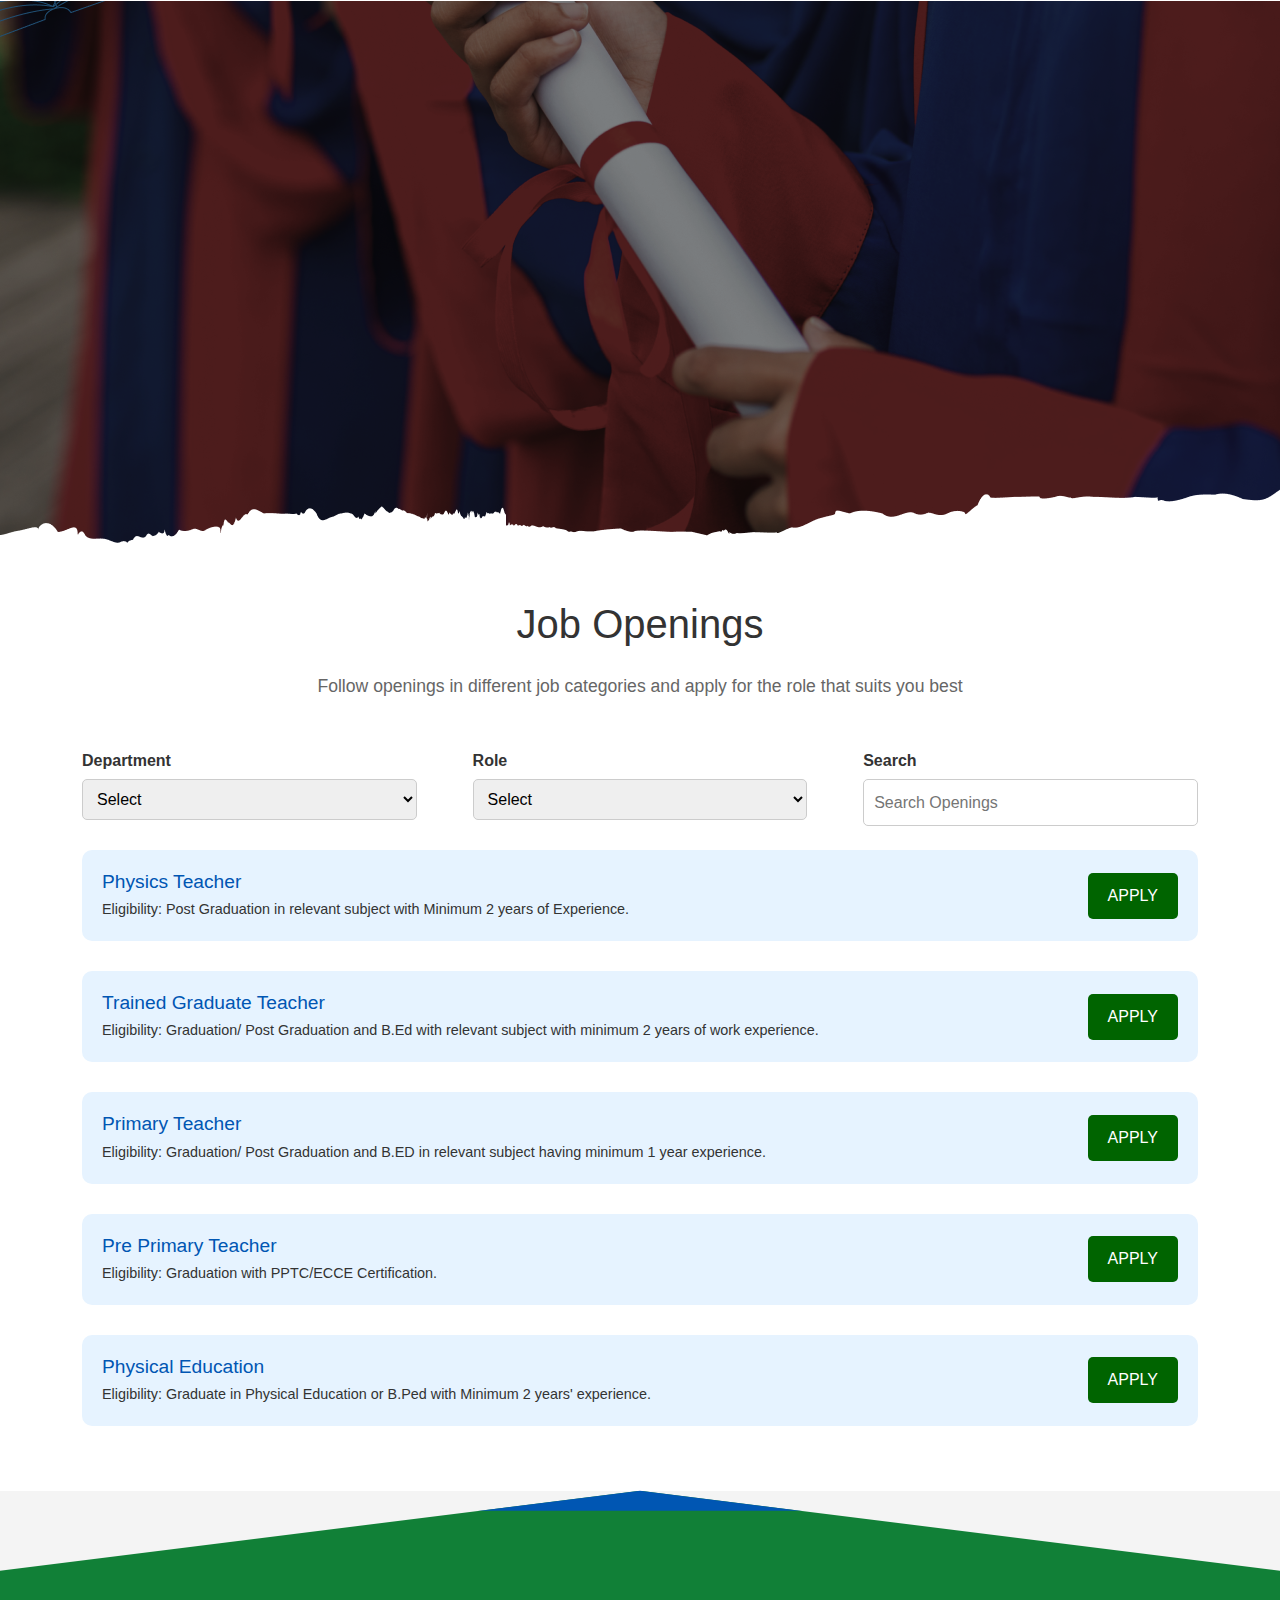
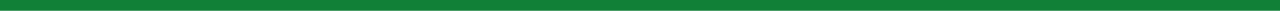
<file: allopenings.html>
<!DOCTYPE html>
<html lang="en">
<head>
    <meta charset="UTF-8">
    <meta name="viewport" content="width=device-width, initial-scale=1.0">
    <title>Job Openings - Your School Name</title>
    <link href="https://cdn.jsdelivr.net/npm/bootstrap@5.3.0-alpha1/dist/css/bootstrap.min.css" rel="stylesheet">
    <link href="style.css" rel="stylesheet">
</head>
<body>
    <!-- Header Section (Same as index.html) -->
    <header>
        <!-- Add your existing header content here -->
    </header>

<!-- Core Values Section -->

    <!-- Job Openings Section -->
    <section class="job-openings">
        <div class="container">
            <h1 class="text-center mb-4">Job Openings</h1>
            <p class="text-center mb-5">Follow openings in different job categories and apply for the role that suits you best</p>

            <div class="filters mb-4">
                <div class="filter-group">
                    <label for="departmentFilter">Department</label>
                    <select id="departmentFilter">
                        <option value="">Select</option>
                        <!-- Add department options here -->
                    </select>
                </div>
                <div class="filter-group">
                    <label for="roleFilter">Role</label>
                    <select id="roleFilter">
                        <option value="">Select</option>
                        <!-- Add role options here -->
                    </select>
                </div>
                <div class="filter-group">
                    <label for="searchInput">Search</label>
                    <input type="text" id="searchInput" placeholder="Search Openings">
                </div>
            </div>

            <div class="job-list" id="jobList">
                <!-- Job items will be dynamically added here -->
            </div>
        </div>
    </section>

    <!-- Footer Section (Same as index.html) -->
    <footer class="footer">
        <!-- Add your existing footer content here -->
    </footer>

    <script src="https://cdn.jsdelivr.net/npm/bootstrap@5.3.0-alpha1/dist/js/bootstrap.bundle.min.js"></script>
    <script src="script.js"></script>
</body>
</html>
</file>
<file: style.css>
/* General Styles */
* {
    margin: 0;
    padding: 0;
    box-sizing: border-box;
    font-family: 'Arial', sans-serif;
}

body {
    line-height: 1.6;
    background-color: #f4f4f4;
    color: #333;
}

h1, h2, h3 {
    color: #1a1a1a;
}

/* Header Section >>>>>>>>>>>>>>>>>>>>>>>>>>>>>>>>>>>>>>>>>>>>>>>>>>>>>>>>>>>>>>>>>>>>>>>>>>>>>>>>*/
header {
    background-color: white;
    background-image: url('./Assets/navimage.png');
    background-repeat:repeat-x;
    background-size:auto; /* Ensures the image covers the entire header area */
    background-position: center; /* Keeps the image centered */
    height: 550px;
}
/* Responsive adjustments for background image */
@media (max-width: 1200px) {
    header {
        background-size: cover; /* Adjusts image size for medium screens */
        height: 500px; /* Adjust header height */
    }
}

@media (max-width: 768px) {
    header {
        background-size: cover; /* Keeps the image covering the header area */
        height: 400px; /* Adjust height for tablet-sized screens */
        background-position: top; /* Align the image to the top */
    }
}

@media (max-width: 480px) {
    header {
        background-size: auto; /* Scales down the image for smaller screens */
        height: 400px; /* Reduce header height for mobile screens */
        /* background-position: center;  */
    }
}

nav {
    display: flex;
    justify-content: center;
    align-items: center;
    gap: 60px;
    padding-top: 1rem;
    position: relative; /* Added for hamburger positioning */
}

nav a {
    color: white;
    text-decoration: none;
    margin: 0 1rem;
    font-size: 1.1rem;
}

nav a:hover {
    text-decoration: underline;
}

nav-items {
    gap: 20px;
    display: none; /* Initially hidden on mobile */
}
.button-a {
    background-color: #BCFBBA;
    color: #081A28;
    border: none;
    padding: 18px 40px;
    cursor: pointer;
    border-radius: 25px;
    font-family: Poppins;
    font-size: 14px;
    font-weight: 401;
    line-height: 16px;
    transition: all 0.3s ease;
}

/* Responsive adjustments for button */
@media (max-width: 768px) {
    .button-a {
        padding: 14px 32px; /* Slightly reduce padding for smaller screens */
        font-size: 12px; /* Reduce font size */
    }
}

@media (max-width: 480px) {
    .button-a {
        padding: 10px 24px; /* Further reduce padding for mobile */
        font-size: 11px; /* Smaller font for mobile */
    }
}

.banner {
    text-align: center;
    background-size: cover;
    padding: 4rem 1rem;
    margin-top: 3rem;
}

/* Responsive adjustments for banner padding */
@media (max-width: 768px) {
    .banner {
        padding: 3rem 1rem; /* Reduce padding for tablets */
    }
}

@media (max-width: 480px) {
    .banner {
        padding: 2rem 1rem; /* Reduce padding for mobile screens */
    }
}

.quote {
    font-family: Poppins;
    font-size: 75px;
    font-weight: 700;
    line-height: 93.75px;
    color: white;
}

/* Responsive adjustments for quote font-size */
@media (max-width: 1024px) {
    .quote {
        font-size: 60px; /* Reduce font size for medium screens */
        line-height: 75px;
    }
}

@media (max-width: 768px) {
    .quote {
        font-size: 45px; /* Smaller font size for tablets */
        line-height: 60px;
    }
}

@media (max-width: 480px) {
    .quote {
        font-size: 35px; /* Small font size for mobile */
        line-height: 50px;
    }
}

.banner h1 {
    font-size: 3rem;
    margin: 0;
}

/* Responsive adjustments for banner h1 */
@media (max-width: 1024px) {
    .banner h1 {
        font-size: 2.5rem;
    }
}

@media (max-width: 768px) {
    .banner h1 {
        font-size: 2rem;
    }
}

@media (max-width: 480px) {
    .banner h1 {
        font-size: 1.5rem; /* Adjust font size for mobile */
    }
}

h6 {
    font-family: Poppins;
    font-size: 20px;
    font-weight: 600;
    color: white;
}

/* Responsive adjustments for h6 */
@media (max-width: 1024px) {
    h6 {
        font-size: 18px;
    }
}

@media (max-width: 768px) {
    h6 {
        font-size: 16px;
    }
}

@media (max-width: 480px) {
    h6 {
        font-size: 14px;
    }
}

/* Hamburger Icon */
.hamburger {
    display: none;
    font-size: 2rem;
    background: none;
    border: none;
    cursor: pointer;
    color: white;
    position: absolute;
    right: 20px; /* Aligns the hamburger icon on the right */
    top: 1rem;
}

/* Responsive CSS */

/* Mobile Styles */
@media (max-width: 768px) {
    .hamburger {
        display: block;
    }

    /* Initially hide the nav items on mobile */
.nav-items {
    display: none;
    flex-direction: column;
    background-color: rgba(2, 118, 27, 0.8);
    position: absolute;
    top: 4rem;
    right: 0;
    left: 0;
    text-align: center;
    padding: 1rem 0;
}

/* Show the nav items when the 'show' class is applied */
.nav-items.show {
    display: flex;
}
    nav {
        flex-direction: column;
        gap: 20px;
    }
}

/* Tablet and Larger Screens */
@media (min-width: 769px) {
    .nav-items {
        display: flex;
    }

    .hamburger {
        display: none;
    }
}
/* Header Section End */

/* Breadcrum Section >>>>>>>>>>>>>>>>>>>>>>>>>>>>>>>>>>>>>>>>>>>>>>>>>>>>>>>>>>>>>>>>>>>>>>>>>>>>>>>>>>>>>>>>>>>>>> */

.breadcrum {
    display: flex;
    gap: 5px;
    font-weight: bold;
    padding-left: 80px;
}

/* Quote 2 */

.quote2 {
    font-family: Poppins;
    font-size: 48px;
    font-weight: 700;
    line-height: 60px;
    text-align: center;
}

@media (max-width: 768px) {
    .quote2 {
        font-size: 26px;
        line-height: 48px;
    }
}

@media (min-width: 769px) and (max-width: 1024px) {
    .quote2 {
        font-size: 42px;
        line-height: 54px;
    }
}

/* Quote 3 */
.quote3 {
    font-family: Inter;
    font-size: 18px;
    font-weight: 500;
    line-height: 28.8px;
    text-align: center;
}

@media (max-width: 768px) {
    .quote3 {
        font-size: 14px;
        line-height: 24px;
    }
}

@media (min-width: 769px) and (max-width: 1024px) {
    .quote3 {
        font-size: 17px;
        line-height: 26px;
    }
}

/* Background Light */
.bg-light {
    --bs-bg-opacity: 2;
    background-color: rgb(255, 255, 255) !important;
}

@media (max-width: 768px) {
    .bg-light {
        padding: 10px;
        background-color: rgb(245, 245, 245) !important; /* Adjust background for small screens if necessary */
    }
}
/* Breadcrumb Section End */

/* Vision Section */
.vision {
    width: 760px; /* Set width based on your design */
    height: auto; /* Height will adjust based on content */
    opacity: 1; /* Ensure visibility */
    padding: 20px; /* Add some padding */
    margin: 0 auto 40px auto; /* Center the section and add bottom margin for spacing */
    text-align: left; /* Align text to the left */
}

.vision-title {
    font-family: 'Poppins', sans-serif; /* Font family */
    font-size: 48px; /* Font size */
    font-weight: 700; /* Font weight */
    line-height: 60px; /* Line height */
    text-align: left; /* Align text to left */
    color: #101828; /* Darker text color as per screenshot */
}

.vision-description {
    font-family: 'Inter', sans-serif; /* Font family for description */
    font-size: 18px; /* Font size for description */
    font-weight: 400; /* Font weight for description */
    line-height: 28.8px; /* Line height for description */
    color: #475467; /* Gray text color for description */
}

/* Mission Section */
.mission {
    display: flex; /* Flexbox layout */
    justify-content: space-between; /* Space between items */
    align-items: center; /* Center items vertically */
    width: 100%; /* Full width for proper alignment */
    max-width: 1200px; /* Max width for layout alignment */
    margin: 0 auto; /* Center the section */
    padding-bottom: 40px; /* Add bottom padding */
}

.mission-title {
    font-family: 'Poppins', sans-serif; /* Font family */
    font-size: 36px; /* Font size */
    font-weight: 700; /* Font weight */
    line-height: 48px; /* Line height */
    color: #101828; /* Darker text color */
    max-width: 600px; /* Set max width for proper wrapping */
}

.mission-description {
    font-family: 'Inter', sans-serif; /* Font family for description */
    font-size: 16px; /* Font size for description */
    font-weight: 400; /* Font weight for description */
    line-height: 26px; /* Line height for description */
    color: #4B5563; /* Dark gray color for text */
    max-width: 600px; /* Set max width for proper wrapping */
}

/* Adjusted Student Image Style */
.image-content {
    position: relative; /* Make sure the container positions the image relatively */
    width: 497px; /* Exact width */
    height: 615px; /* Exact height */
    margin-left: 50px; /* Add some space from the text */
}

.image-content img {
    width: 100%; /* Adjust width to be responsive, or use fixed width if needed */
    height: auto; /* Maintain aspect ratio */
    border-top-left-radius: 248.5px; /* Top left corner radius */
    border-top-right-radius: 248.5px; /* Top right corner radius */
    border-bottom-right-radius: 8px; /* Bottom right corner radius */
    border-bottom-left-radius: 8px; /* Bottom left corner radius */
    object-fit: cover; /* Ensure the image covers the container */
}

/* Media Queries */
@media (max-width: 1024px) {
    .vision {
        width: 100%; /* Full width for smaller screens */
        padding: 20px; /* Adjust padding */
    }

    .mission {
        flex-direction: column; /* Stack text and image vertically */
        text-align: center; /* Center text on smaller screens */
    }

    .image-content {
        margin: 20px auto; /* Center the image */
        width: 100%; /* Make image responsive */
        max-width: 400px; /* Adjust max width for smaller screens */
        height: auto; /* Adjust height */
    }

    .vision-title, .mission-title {
        font-size: 28px; /* Adjust font size for smaller screens */
        line-height: 36px; /* Adjust line height */
    }

    .vision-description, .mission-description {
        font-size: 14px; /* Adjust font size for smaller screens */
        line-height: 24px; /* Adjust line height */
    }
}

/* Media Queries for Smaller Devices */
@media (max-width: 768px) {
    .vision-title, .mission-title {
        font-size: 24px; /* Adjust font size for smaller screens */
        line-height: 32px; /* Adjust line height */
    }

    .vision-description, .mission-description {
        font-size: 14px; /* Adjust font size for smaller screens */
        line-height: 20px; /* Adjust line height */
    }

    .image-content {
        width: 100%; /* Full width for image on smaller screens */
        max-width: 300px; /* Adjust max width */
        margin: 0 auto; /* Center the image */
    }
}

/* Job Openings Section */
.job-openings {
    padding: 50px 0;
    background-color: #ffffff;
}

.job-item {
    display: flex;
    justify-content: space-between;
    align-items: center;
    background-color: #e6f7ff;
    padding: 20px;
    margin-bottom: 15px;
    border-radius: 8px;
}

.job-details h3 {
    color: #006400;
    margin-bottom: 5px;
}

.job-details p {
    margin-bottom: 0;
    color: #333;
}

.btn-apply {
    background-color: #006400;
    color: white;
    border: none;
    padding: 10px 20px;
    border-radius: 5px;
}

.btn-view-all {
    background-color: #e0f7e0;
    color: #006400;
    border: none;
    padding: 10px 20px;
    border-radius: 5px;
}

.results-count {
    color: #666;
}

/* Responsive adjustments */
@media (max-width: 768px) {
    .job-item {
        flex-direction: column;
        align-items: flex-start;
    }

    .btn-apply {
        margin-top: 10px;
    }
}
/* Footer Section:Start */
/* Base Styles */
.footer {
    font-family: 'Poppins', sans-serif;
    background-color: #118037;
    color: #fff;
    padding: 100px 0 20px;
    clip-path: polygon(50% 0%, 0% 80px, 0% 100%, 100% 100%, 100% 80px);
    position: relative;
}

.footer::before {
    content: '';
    position: absolute;
    top: -40px; /* Moves the blue section higher */
    left: 0;
    right: 0;
    height: 60px; /* Increase the height of the blue section */
    background-color: #0056b3; /* Blue color */
    clip-path: polygon(50% 0%, 0% 100%, 100% 100%);
    z-index: 1;
}

.footer .container {
    position: relative;
    z-index: 2; /* Keeps content above the blue strip */
}

.footer .footer-logo {
    max-width: 250px;
    margin-bottom: 15px;
    margin-left: -22px;
}

.footer p {
    color: #fff;
    line-height: 1.6;
}

.footer h5 {
    color: #FFC700;
    font-weight: 600;
    margin-bottom: 15px;
}

.footer .footer-links {
    list-style: none;
    padding: 0;
}

.footer .footer-links li {
    margin-bottom: 10px;
}

.footer .footer-links li a {
    color: #fff;
    text-decoration: none;
}

.footer .footer-links li a:hover {
    color: #FFC700;
}

.footer .social-icons a {
    color: #fff;
    font-size: 20px;
    margin-right: 15px;
}

.footer .social-icons a:hover {
    color: #FFC700;
}

.footer-bottom {
    text-align: center;
    border-top: 1px solid #fff;
    padding-top: 20px;
    margin-top: 20px;
    font-size: 0.9rem;
    color: #fff;
}

/* Responsive Styles */

/* Tablet and smaller screens */
@media only screen and (max-width: 1024px) {
    .footer {
        padding: 80px 0 20px;
    }

    .footer h5 {
        font-size: 1.2rem;
    }

    .footer .footer-logo {
        margin-left: 0;
    }

    .footer .container {
        padding: 0 20px;
    }

    .footer .social-icons a {
        margin-right: 10px;
        font-size: 18px;
    }

    .footer-bottom {
        font-size: 0.85rem;
    }
}

/* Mobile screens */
@media only screen and (max-width: 768px) {
    .footer {
        padding: 60px 0 20px;
    }

    .footer h5 {
        font-size: 1rem;
    }

    .footer p {
        font-size: 0.9rem;
    }

    .footer .footer-logo {
        max-width: 200px;
        margin: 0 auto 20px;
        display: block;
    }

    .footer .footer-links {
        text-align: center;
    }

    .footer .footer-links li {
        margin-bottom: 8px;
    }

    .footer .social-icons {
        justify-content: center;
    }

    .footer .social-icons a {
        margin-right: 8px;
        font-size: 16px;
    }

    .footer-bottom {
        font-size: 0.8rem;
        padding-top: 15px;
    }
}

/* Extra small mobile screens */
@media only screen and (max-width: 480px) {
    .footer {
        padding: 50px 0 20px;
    }

    .footer h5 {
        font-size: 0.9rem;
    }

    .footer p {
        font-size: 0.8rem;
    }

    .footer .footer-logo {
        max-width: 150px;
        margin-bottom: 10px;
    }

    .footer .social-icons a {
        font-size: 14px;
    }

    .footer-bottom {
        font-size: 0.75rem;
    }
}

/* Add these styles to your existing style.css file */

.job-openings {
    padding: 50px 0;
    background-color: #ffffff;
}

.job-openings h1 {
    color: #333;
    font-size: 2.5rem;
}

.job-openings p {
    color: #666;
    font-size: 1.1rem;
}

.filters {
    display: flex;
    justify-content: space-between;
    margin-bottom: 30px;
}

.filter-group {
    display: flex;
    flex-direction: column;
    width: 30%;
}

.filter-group label {
    margin-bottom: 5px;
    font-weight: 600;
    color: #333;
}

.filter-group select,
.filter-group input {
    padding: 10px;
    border: 1px solid #ccc;
    border-radius: 5px;
    font-size: 1rem;
}

.job-list {
    display: flex;
    flex-direction: column;
    gap: 15px;
}

.job-item {
    background-color: #e6f3ff;
    border-radius: 10px;
    padding: 20px;
    display: flex;
    justify-content: space-between;
    align-items: center;
}

.job-details h3 {
    color: #0056b3;
    margin-bottom: 5px;
    font-size: 1.2rem;
}

.job-details p {
    color: #333;
    margin-bottom: 0;
    font-size: 0.9rem;
}

.apply-btn {
    background-color: #006400;
    color: white;
    border: none;
    padding: 10px 20px;
    border-radius: 5px;
    cursor: pointer;
    transition: background-color 0.3s ease;
}

.apply-btn:hover {
    background-color: #004d00;
}

@media (max-width: 768px) {
    .filters {
        flex-direction: column;
        gap: 15px;
    }

    .filter-group {
        width: 100%;
    }

    .job-item {
        flex-direction: column;
        align-items: flex-start;
    }

    .apply-btn {
        margin-top: 15px;
    }
}

/* Core Values Section */
.core-values {
    padding: 60px 0;
    background-color: #ffffff;
    text-align: center;
}

.section-label {
    color: #ff6b6b;
    font-size: 1rem;
    font-weight: 600;
    margin-bottom: 10px;
    text-transform: uppercase;
}

.section-title {
    font-size: 2rem;
    font-weight: 700;
    color: #333;
    max-width: 800px;
    margin: 0 auto 40px;
}

.values-container {
    display: flex;
    justify-content: center;
    flex-wrap: wrap;
    gap: 30px;
}

.value-item {
    display: flex;
    flex-direction: column;
    align-items: center;
    width: 150px;
}

.value-circle {
    width: 80px;
    height: 80px;
    border-radius: 50%;
    background-color: #ffd166;
    margin-bottom: 10px;
}

.value-item p {
    font-size: 0.9rem;
    font-weight: 600;
    color: #333;
    text-align: center;
}

/* Responsive adjustments */
@media (max-width: 768px) {
    .section-title {
        font-size: 1.5rem;
    }

    .values-container {
        gap: 20px;
    }

    .value-item {
        width: 120px;
    }

    .value-circle {
        width: 60px;
        height: 60px;
    }

    .value-item p {
        font-size: 0.8rem;
    }
}

/* Testimonial Section */
.triangle-down {
    background-image: url('./Assets/Group 2295.png'); /* Background image */
    background-size: cover; /* Cover the section without repeating */
    background-position: center; /* Center the background image */
    background-repeat: no-repeat; /* No repeating of the image */
    width: 100%;
    height: auto; /* Dynamic height based on content */
    padding: 80px 0;
    display: flex;
    justify-content: center;
    align-items: center;
    flex-direction: column;
    border-radius: 20px;
    position: relative; /* Ensure content remains inside the container */
}
/* .triangle-down {
    background-color: #034076;
    color: white;
    padding: 60px 0;
    position: relative;
    overflow: hidden;
}

.triangle-down::after {
    content: '';
    position: absolute;
    bottom: -50px;
    left: 0;
    right: 0;
    height: 100px;
    background-color: white;
    transform: skewY(-3deg);
} */

.section-title {
    font-size: 2.5rem;
    font-weight: bold;
    text-align: center;
    margin-bottom: 20px;
}

.section-description {
    text-align: center;
    max-width: 600px;
    margin: 0 auto 40px;
    font-size: 1rem;
}

.testimonial-box {
    background-color: white;
    color: #333;
    border-radius: 10px;
    padding: 30px;
    margin-bottom: 30px;
    position: relative;
    height: 100%;
}

.q-symbol {
    position: absolute;
    top: 20px;
    left: 20px;
}

.q-symbol img {
    width: 40px;
    opacity: 0.2;
}

.testimonial-text {
    font-style: italic;
    margin-bottom: 20px;
    padding-left: 40px;
}

.testimonial-pic img {
    border-radius: 50%;
}

.testimonial-name {
    font-weight: bold;
    margin-bottom: 0;
}

.testimonial-role {
    font-size: 0.9rem;
    color: #666;
}

.rating {
    margin-left: auto;
}

.stars {
    color: #ffc107;
}

.bi-arrow-left-circle,
.bi-arrow-right-circle {
    background-color: #034076;
    color: white;
    border: none;
    width: 40px;
    height: 40px;
    border-radius: 50%;
    font-size: 1.2rem;
    cursor: pointer;
}

@media (max-width: 768px) {
    .section-title {
        font-size: 2rem;
    }

    .testimonial-box {
        margin-bottom: 20px;
    }
}

.features {
    background-color: #003c79;
    background-image: url('./Assets/testmonials.png');
}

.carousel-inner {
    overflow-x: hidden;
    display: flex;
}

.bg-primary {
    background-color: #fefefe !important;
}

.text-white {
    color: #fff;
}

.btn-success {
    background-color: #39B54A;
    border: none;
    padding: 10px 30px 5px 30px;
    margin-top: 200px;
}

.btn-success:hover {
    background-color: #0a571a;
}

/* Responsive Styles */

.testimonials-section {
  position: relative;
  padding: 80px 0 120px;
  background-color: #003c79; /* Adjusted to match the image color */
  clip-path: polygon(
    0 0,
    100% 0,
    100% 85%,
    100% 100%,
    0 85%
  );
}

.testimonials-container {
  max-width: 1200px;
  margin: 0 auto;
  padding: 0 15px;
}

.section-title {
  color: white;
  text-align: center;
  font-size: 2.5rem;
  margin-bottom: 20px;
}

.section-description {
  color: white;
  text-align: center;
  max-width: 600px;
  margin: 0 auto 40px;
}

.testimonial-box {
  background-color: white;
  border-radius: 10px;
  padding: 30px;
  margin-bottom: 30px;
  box-shadow: 0 4px 6px rgba(0, 0, 0, 0.1);
}

.testimonial-text {
  font-style: italic;
  margin-bottom: 20px;
}

.author-info {
  display: flex;
  align-items: center;
}

.author-info img {
  width: 50px;
  height: 50px;
  border-radius: 50%;
  margin-right: 15px;
}

.author-name {
  font-weight: bold;
  margin-bottom: 0;
}

.author-role {
  font-size: 0.9rem;
  color: #666;
}

.rating {
  margin-left: auto;
  color: #ffc107;
}

.carousel-control-prev,
.carousel-control-next {
  background-color: #003c79;
  width: 40px;
  height: 40px;
  border-radius: 50%;
  top: auto;
  bottom: -60px;
  opacity: 1;
}

.carousel-control-prev {
  left: calc(50% - 50px);
}

.carousel-control-next {
  right: calc(50% - 50px);
}

@media (max-width: 768px) {
  .testimonials-section {
    clip-path: polygon(
      0 0,
      100% 0,
      100% 90%,
      100% 100%,
      0 90%
    );
    padding-bottom: 100px;
  }
}

/* .benefits-section {
    background-color: #003c79;
    color: white;
    padding: 60px 0;
    position: relative;
    clip-path: polygon(0 0, 100% 0, 100% 85%, 0 100%);
    margin-bottom: -50px;
} */

.benefits-subtitle {
    color: #ffffff;
    font-weight: bold;
    margin-bottom: 10px;
}

.benefits-title {
    color: #ffffff;
    font-size: 2.5rem;
    font-weight: bold;
    margin-bottom: 30px;
}

.benefits-list {
    list-style-type: none;
    padding-left: 0;
}

.benefits-list li {
    margin-bottom: 15px;
    position: relative;
    padding-left: 30px;
}

.benefits-list li::before {
    content: "";
    position: absolute;
    left: 0;
    top: 50%;
    transform: translateY(-50%);
    width: 20px;
    height: 20px;
    background-image: url('path_to_your_checkmark_icon.png');
    background-size: contain;
    background-repeat: no-repeat;
}

.benefits-image {
    position: relative;
}

.benefits-image img {
    border-radius: 20px;
    box-shadow: 0 10px 20px rgba(0, 0, 0, 0.2);
}

.benefits-image::before {
    content: "";
    position: absolute;
    top: -10px;
    right: -10px;
    bottom: 10px;
    left: 10px;
    border: 2px solid #FF6B00;
    border-radius: 20px;
    z-index: -1;
}

@media (max-width: 768px) {
    .benefits-section {
        clip-path: polygon(0 0, 100% 0, 100% 95%, 0 100%);
        margin-bottom: -20px;
    }

    .benefits-title {
        font-size: 2rem;
    }

    .benefits-image {
        margin-top: 30px;
    }
}

.benefits-section {
    background-image: url('./Assets/Group 2295.png');
    background-size: cover;
    background-position: center;
    background-repeat: no-repeat;
    width: 100%;
    height: auto;
    padding: 40px 20px;
    display: flex;
    justify-content: center;
    align-items: center;
    flex-direction: column;
    border-radius: 30px;
    position: relative;
    color: #ffffff; /* Assuming white text on the background image */
}

/* .benefits-content {
    padding: 20px;
} */

.benefits-subtitle {
    font-size: 1.2rem;
    margin-bottom: 10px;
}

.benefits-title {
    font-size: 2rem;
    margin-bottom: 20px;
}

.benefits-list {
    list-style-type: none;
    padding-left: 0;
}

.benefits-list li {
    margin-bottom: 10px;
    position: relative;
    padding-left: 25px;
}

.benefits-list li::before {
    content: '✓';
    position: absolute;
    left: 0;
    color: #ffffff; /* or any color that stands out on your background */
}

.benefits-image img {
    max-width: 70%;
    height: auto;
    border-radius: 15px;
}

/* Existing styles */
.triangle-down {
    /* ... other styles ... */
    padding: 80px 0;
}

.testimonial-title {
    font-size: 48px;
    margin-bottom: 20px;
}

.testimonial-subtitle {
    font-size: 18px;
    max-width: 600px;
    margin: 0 auto 40px;
}

.testimonial-card {
    padding: 30px;
    margin-bottom: 30px;
}

.testimonial-text {
    font-size: 16px;
    line-height: 1.6;
}

.testimonial-author {
    font-size: 18px;
    margin-top: 20px;
}

.testimonial-position {
    font-size: 14px;
}

/* Responsive adjustments */
@media (max-width: 1200px) {
    .triangle-down {
        padding: 60px 0;
    }

    .testimonial-title {
        font-size: 40px;
    }

    .testimonial-subtitle {
        font-size: 16px;
        max-width: 500px;
    }

    .testimonial-card {
        padding: 25px;
    }
}

@media (max-width: 992px) {
    .triangle-down {
        padding: 50px 0;
    }

    .testimonial-title {
        font-size: 36px;
    }

    .testimonial-subtitle {
        font-size: 15px;
        max-width: 450px;
    }

    .testimonial-card {
        padding: 20px;
    }

    .testimonial-text {
        font-size: 15px;
    }

    .testimonial-author {
        font-size: 16px;
    }
}

@media (max-width: 768px) {
    .triangle-down {
        padding: 40px 0;
    }

    .testimonial-title {
        font-size: 32px;
    }

    .testimonial-subtitle {
        font-size: 14px;
        max-width: 400px;
    }

    .testimonial-card {
        padding: 15px;
        margin-bottom: 20px;
    }

    .testimonial-text {
        font-size: 14px;
    }

    .testimonial-author {
        font-size: 15px;
        margin-top: 15px;
    }

    .testimonial-position {
        font-size: 13px;
    }
}

@media (max-width: 576px) {
    .triangle-down {
        padding: 30px 0;
    }

    .testimonial-title {
        font-size: 28px;
    }

    .testimonial-subtitle {
        font-size: 13px;
        max-width: 300px;
    }

    .testimonial-card {
        padding: 10px;
        margin-bottom: 15px;
    }

    .testimonial-text {
        font-size: 13px;
    }

    .testimonial-author {
        font-size: 14px;
        margin-top: 10px;
    }

    .testimonial-position {
        font-size: 12px;
    }
}
</file>
